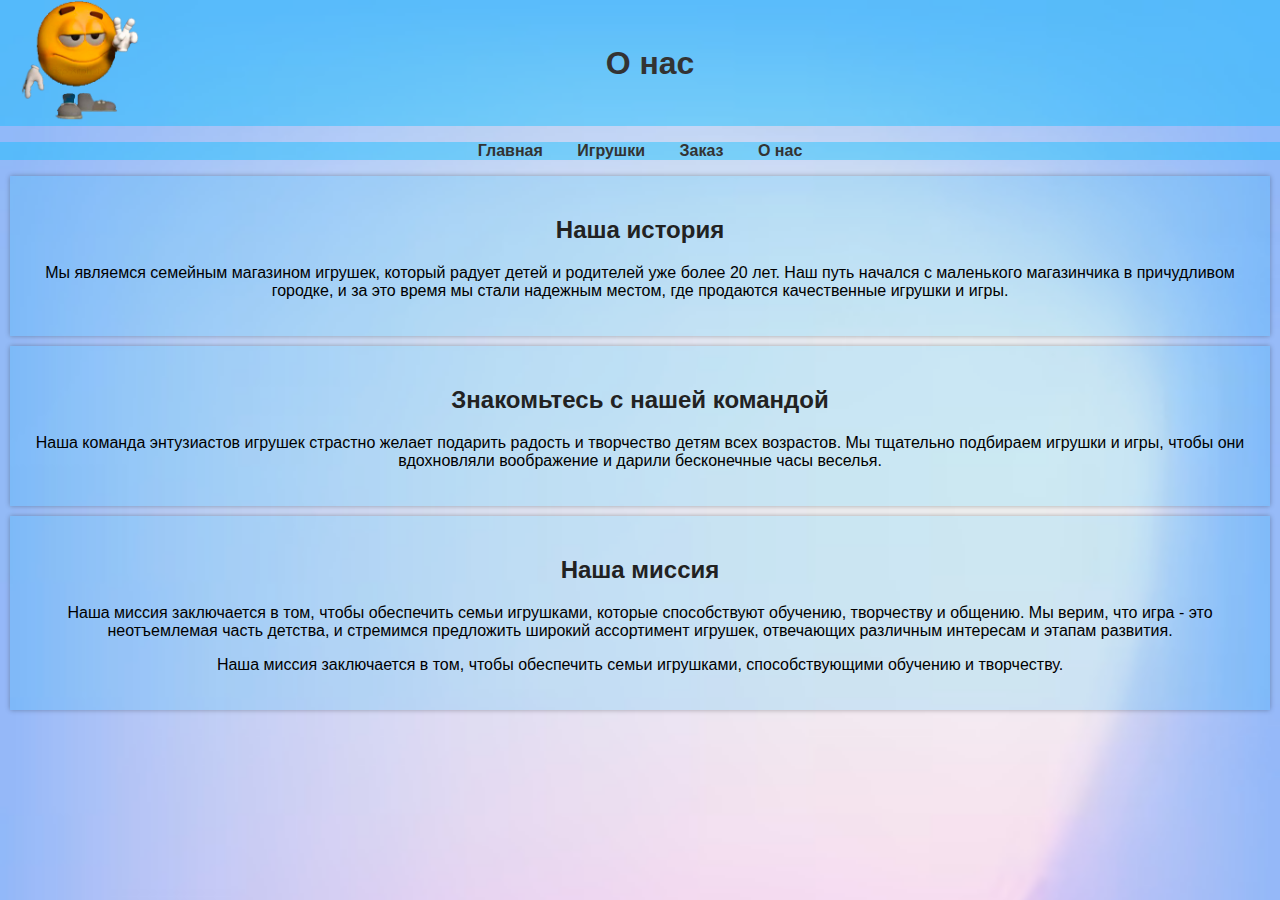
<file: about.html>
﻿<!DOCTYPE html>

<html lang="en" xmlns="http://www.w3.org/1999/xhtml">
<head>
    <meta charset="utf-8" />
    <link rel="stylesheet" href="StyleSheet2.css">
    <title>О нас</title>
</head>
<body>
    <header>
        <div class="logo">
        <a href="index.html">
            <img src="logo.png" alt="Логотип">
        </a>
        </div>
        <div class="h1">
            <h1>О нас</h1>
        </div>
    </header>
    <nav>
        <ul>
            <li><a href="index.html">Главная</a></li>
            <li><a href="toys.html">Игрушки</a></li>
            <li><a href="order.html">Заказ</a></li>
            <li><a href="about.html">О нас</a></li>

        </ul>
    </nav>

    <section class="about-info">
        <h2>Наша история</h2>
        <p>Мы являемся семейным магазином игрушек, который радует детей и родителей уже более 20 лет. Наш путь начался с маленького магазинчика в причудливом городке, и за это время мы стали надежным местом, где продаются качественные игрушки и игры.</p>
    </section>
    <section class="team">
        <h2>Знакомьтесь с нашей командой</h2>
        <p>Наша команда энтузиастов игрушек страстно желает подарить радость и творчество детям всех возрастов. Мы тщательно подбираем игрушки и игры, чтобы они вдохновляли воображение и дарили бесконечные часы веселья.</p>
    </section>
    <section class="mission">
        <h2>Наша миссия</h2>
        <p>Наша миссия заключается в том, чтобы обеспечить семьи игрушками, которые способствуют обучению, творчеству и общению. Мы верим, что игра - это неотъемлемая часть детства, и стремимся предложить широкий ассортимент игрушек, отвечающих различным интересам и этапам развития.</p> <p> <p>Наша миссия заключается в том, чтобы обеспечить семьи игрушками, способствующими обучению и творчеству.</p>
    </section>

</body>
</html>
</file>
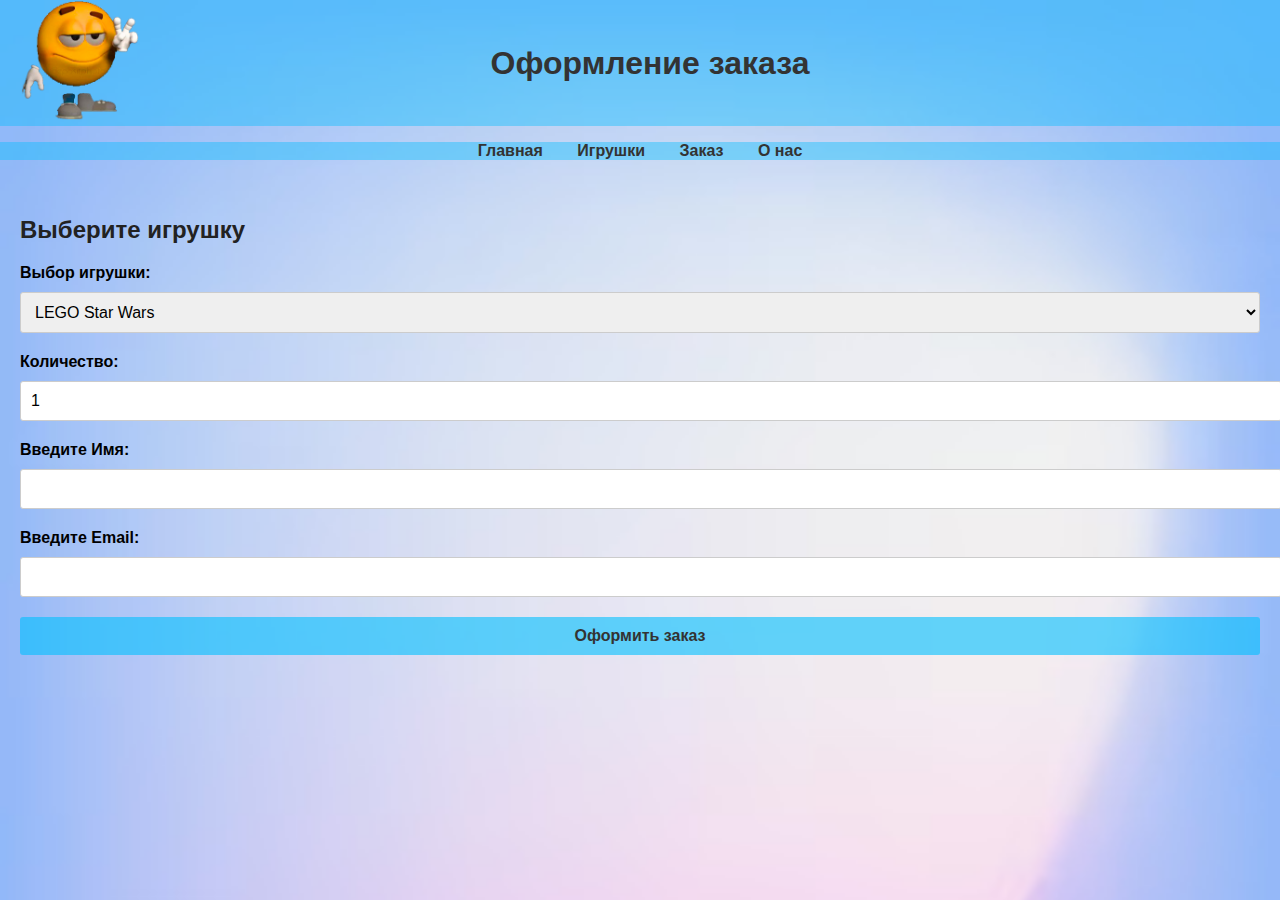
<file: order.html>
﻿<!DOCTYPE html>
<html lang="en">
<head>
    <meta charset="UTF-8">
    <meta name="viewport" content="width=device-width, initial-scale=1.0">
    <title>Order Toy</title>
    <link rel="stylesheet" href="StyleSheet2.css">
</head>
<body>
    <header>
        <div class="logo">
            <a href="index.html">
                <img src="logo.png" alt="Логотип">
            </a>
        </div>
        <div class="h1">
            <h1>Оформление заказа</h1>
        </div>
    </header>
    <nav>
        <ul>
            <li><a href="index.html">Главная</a></li>
            <li><a href="toys.html">Игрушки</a></li>
            <li><a href="order.html">Заказ</a></li>
            <li><a href="about.html">О нас</a></li>
        </ul>
    </nav>
    <main>
        <h2>Выберите игрушку</h2>
        <!--<form action="submit_order.php" method="post">-->
        <label for="toy">Выбор игрушки:</label>
        <select id="toy" name="toy">
            <option value="toy1">LEGO Star Wars</option>
            <option value="toy2">Монополия</option>
            <option value="toy3">Uno</option>
            <option value="toy4">LEGO AT-AT</option>
            <option value="toy5">Мягкая игрушка корги</option>
            <option value="toy6">Машинка на радиоуправлении</option>
            <option value="toy7">LEGO Porsche 911</option>
            <option value="toy8">Пазлы</option>
            <option value="toy9">Hot Wheels</option>
        </select>
        <br>
        <label for="quantity">Количество:</label>
        <input type="number" id="quantity" name="quantity" min="1" value="1">
        <br>
        <label for="name">Введите Имя:</label>
        <input type="text" id="name" name="name" required>
        <br>
        <label for="email">Введите Email:</label>
        <input type="email" id="email" name="email" required>
        <br>
        <button type="button" onclick="saveData()">Оформить заказ</button>
    </main>

</body>
</html>
</file>
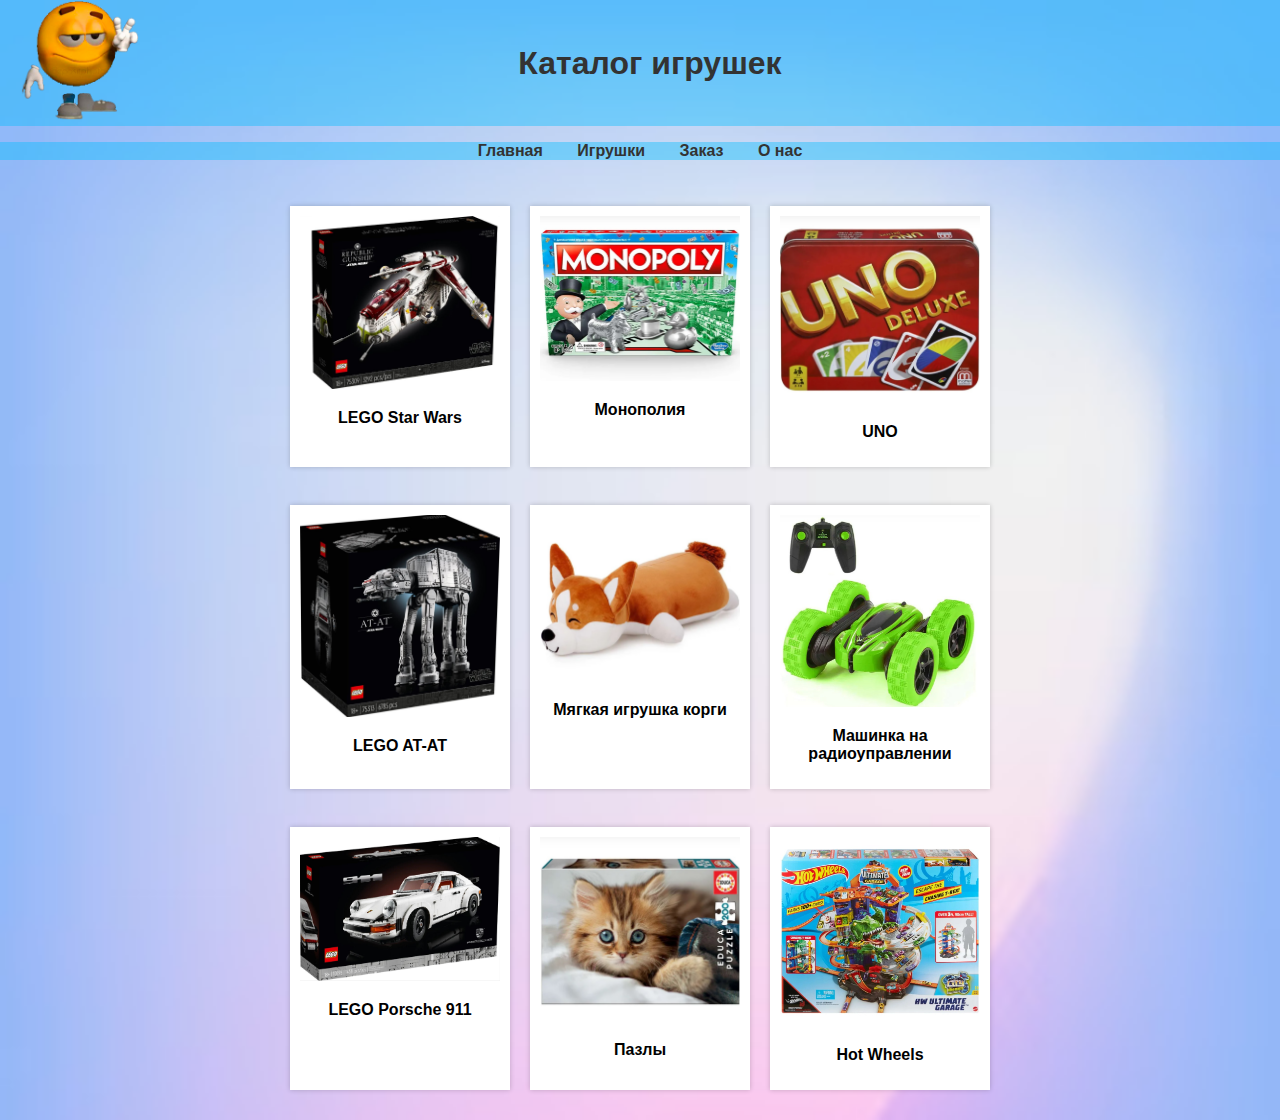
<file: toys.html>
﻿<!DOCTYPE html>

<html lang="en" xmlns="http://www.w3.org/1999/xhtml">
<head>
    <meta charset="utf-8" />
    <link rel="stylesheet" href="StyleSheet2.css">
    <title>Игрушки</title>
</head>
<body>
    <header>
        <div class="logo">
            <a href="index.html">
                <img src="logo.png" alt="Логотип">
            </a>
        </div>
        <div class="h1">
            <h1>Каталог игрушек</h1>
        </div>
    </header>
    
        <nav>
            <ul>
                <li><a href="index.html">Главная</a></li>
                <li><a href="toys.html">Игрушки</a></li>
                <li><a href="order.html">Заказ</a></li>
                <li><a href="about.html">О нас</a></li>
            </ul>
        </nav>
    <main>
        <div class="toy-container">
            <div class="toy">
                <div>
                    <img src="StarWarsLEGO.jpg">
                </div>
                <div class="p">
                    <p>LEGO Star Wars</p>
                </div>
            </div>
            <div class="toy">
                <div>
                <img src="Monopoly.jpg">
            </div>
            <div class="p">
                <p>Монополия</p>
                </div>
            </div>
            <div class="toy">
                <div>
                    <img src="UNO.jpg">
                </div>
                <div class="p">
                <p>UNO</p>
                </div>
            </div>
        </div>
    <br>
    <div class="toy-container">
        <div class="toy">
            <div>
                <img src="LEGO AT-AT.jpg">
            </div>
            <div class="p">
            <p>LEGO AT-AT</p>
        </div>
        </div>
        <div class="toy">
            <div>
                <img src="Poppy.jpg">
            </div>
            <div class="p">
                <p>Мягкая игрушка корги</p>
            </div>
        </div>
        <div class="toy">
            <div>
                <img src="RC_car.jpg">
            </div>
            <div class="p">
                <p>Машинка на радиоуправлении</p>
            </div>
        </div>
    </div>
    <br />
    <div class="toy-container">
        <div class="toy">
            <div>
                <img src="Porsche911.jpg">
            </div>
            <div class="p">
                <p>LEGO Porsche 911</p>
            </div>
        </div>
        <div class="toy">
            <div>
                <img src="pazlls.jpg">
            </div>
            <div class="p">
                <p>Пазлы </p>
            </div>
        </div>
        <div class="toy">
            <div>
                <img src="HotWheel.jpg">
            </div>
            <div class="p">
                <p>Hot Wheels</p>
            </div>
                </div>
    </div>
</main>
</body>
</html>
</file>
<file: StyleSheet2.css>
﻿body {
    font-family: Arial, sans-serif;
    margin: 0;
    padding: 0;
    background-image: url(background2.avif);
    background-size: cover;
    background-repeat: no-repeat;
    background-attachment: fixed;
    background-color: rgba(255, 255, 255, 0.8);
}


header {
    background-color: rgba(0, 191, 255, 0.4);
    display:flex;
    justify-content: space-between;
    align-items: center;
}
    .logo {
        margin-left:20px;
    }

    .logo img {
        width:120px;
        height:auto;
    }

.h1 {
    margin-left: -120px;
    color: #333;
    flex: 1;
    text-align: center;
}
nav ul {
    list-style-type: none;
    padding: 0;
    background-color: rgba(0, 191, 255, 0.4);
    text-align: center;
    font-weight: bold;
}

nav li {
    display: inline;
    margin: 15px;
}

nav a {
    text-decoration: none;
    color: #333;
    font-weight: bold;
    transition: color 0.3s;
}

    nav a:hover {
        color: #dc143c;
    }

main {
    padding: 20px;
}

h2 {
    font-size: 24px;
    color: #222;
}

form {
    background-color: rgba(255,255,255, 0.4);
    padding: 20px;
    border-radius: 30px;
    box-shadow: 10px rgba(0, 0, 0, 0.6);
}


label {
    display: block;
    margin-bottom: 10px;
    font-weight: bold;
}



select, input[type="number"], input[type="text"], input[type="email"], button {
    width: 100%;
    padding: 10px;
    margin-bottom: 20px;
    border: 1px solid #ccc;
    border-radius: 3px;
    font-size: 16px;
    
}

button {
    background-color: rgba(0, 191, 255, 0.6);
    color: #333;
    font-weight: bold;
    border: none;
    cursor: pointer;
    transition: background-color 0.3s, color 0.3s;
}

    button:hover {
        background-color: lightgreen;
    }

    .toy-container {
         display: flex;
        flex-wrap: wrap;
        justify-content: center;
        
    }
    .toy  {
        width: 200px;
        padding: 10px;
        margin: 10px;
        text-align: center;
        background-color: #fff;
        box-shadow: 0 0 5px rgba(0, 0, 0, 0.2);
    }
    .toy img {
        width: 100%;
        height: auto;
    }

    .toy p {
        font-weight: bold;
    }


    .about-info, .team, .mission {
        background-color: rgba(0, 191, 255, 0.15) ;
        text-align:center;
        margin: 10px;
        padding:20px;
        box-shadow: 0 0 5px rgba(0, 0, 0, 0.3);
    }
/*.p {
    position: relative;
}

    .p p {
        position: absolute;
        bottom: 0;
    }*/
</file>
